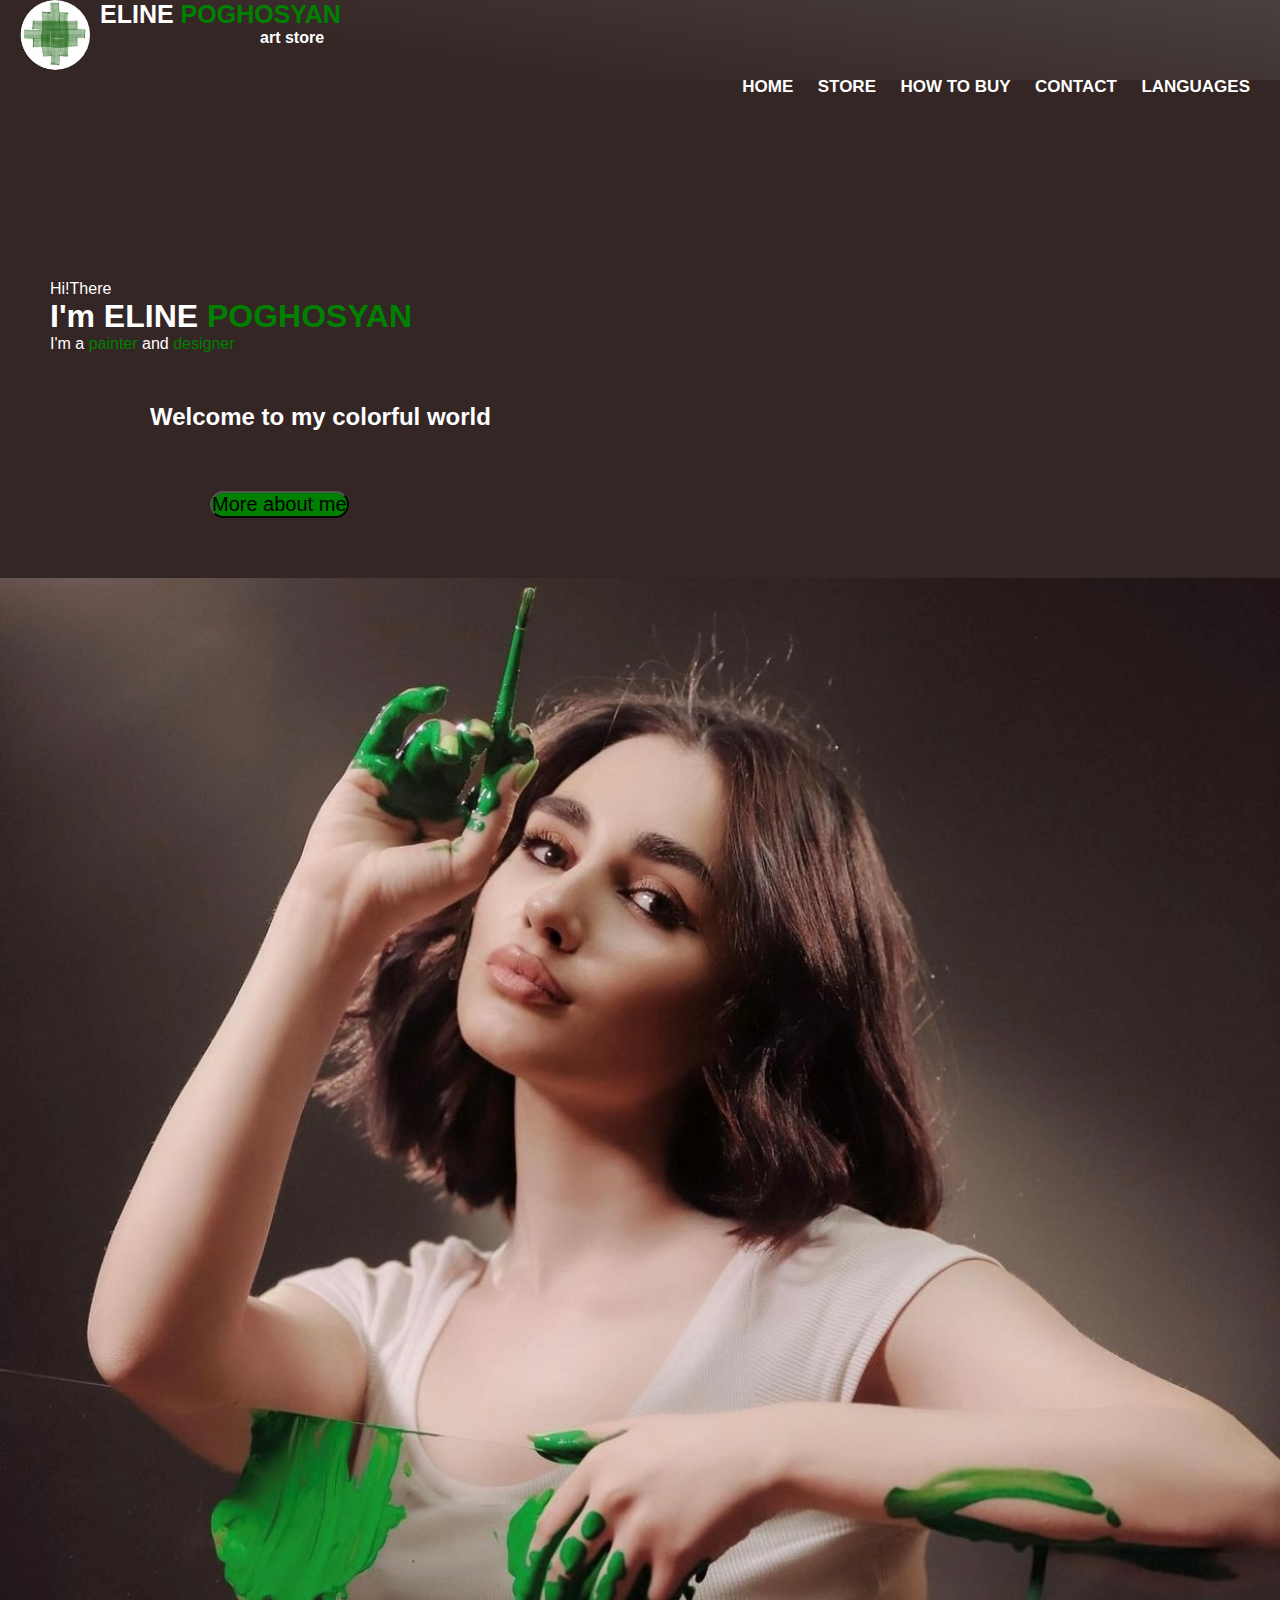
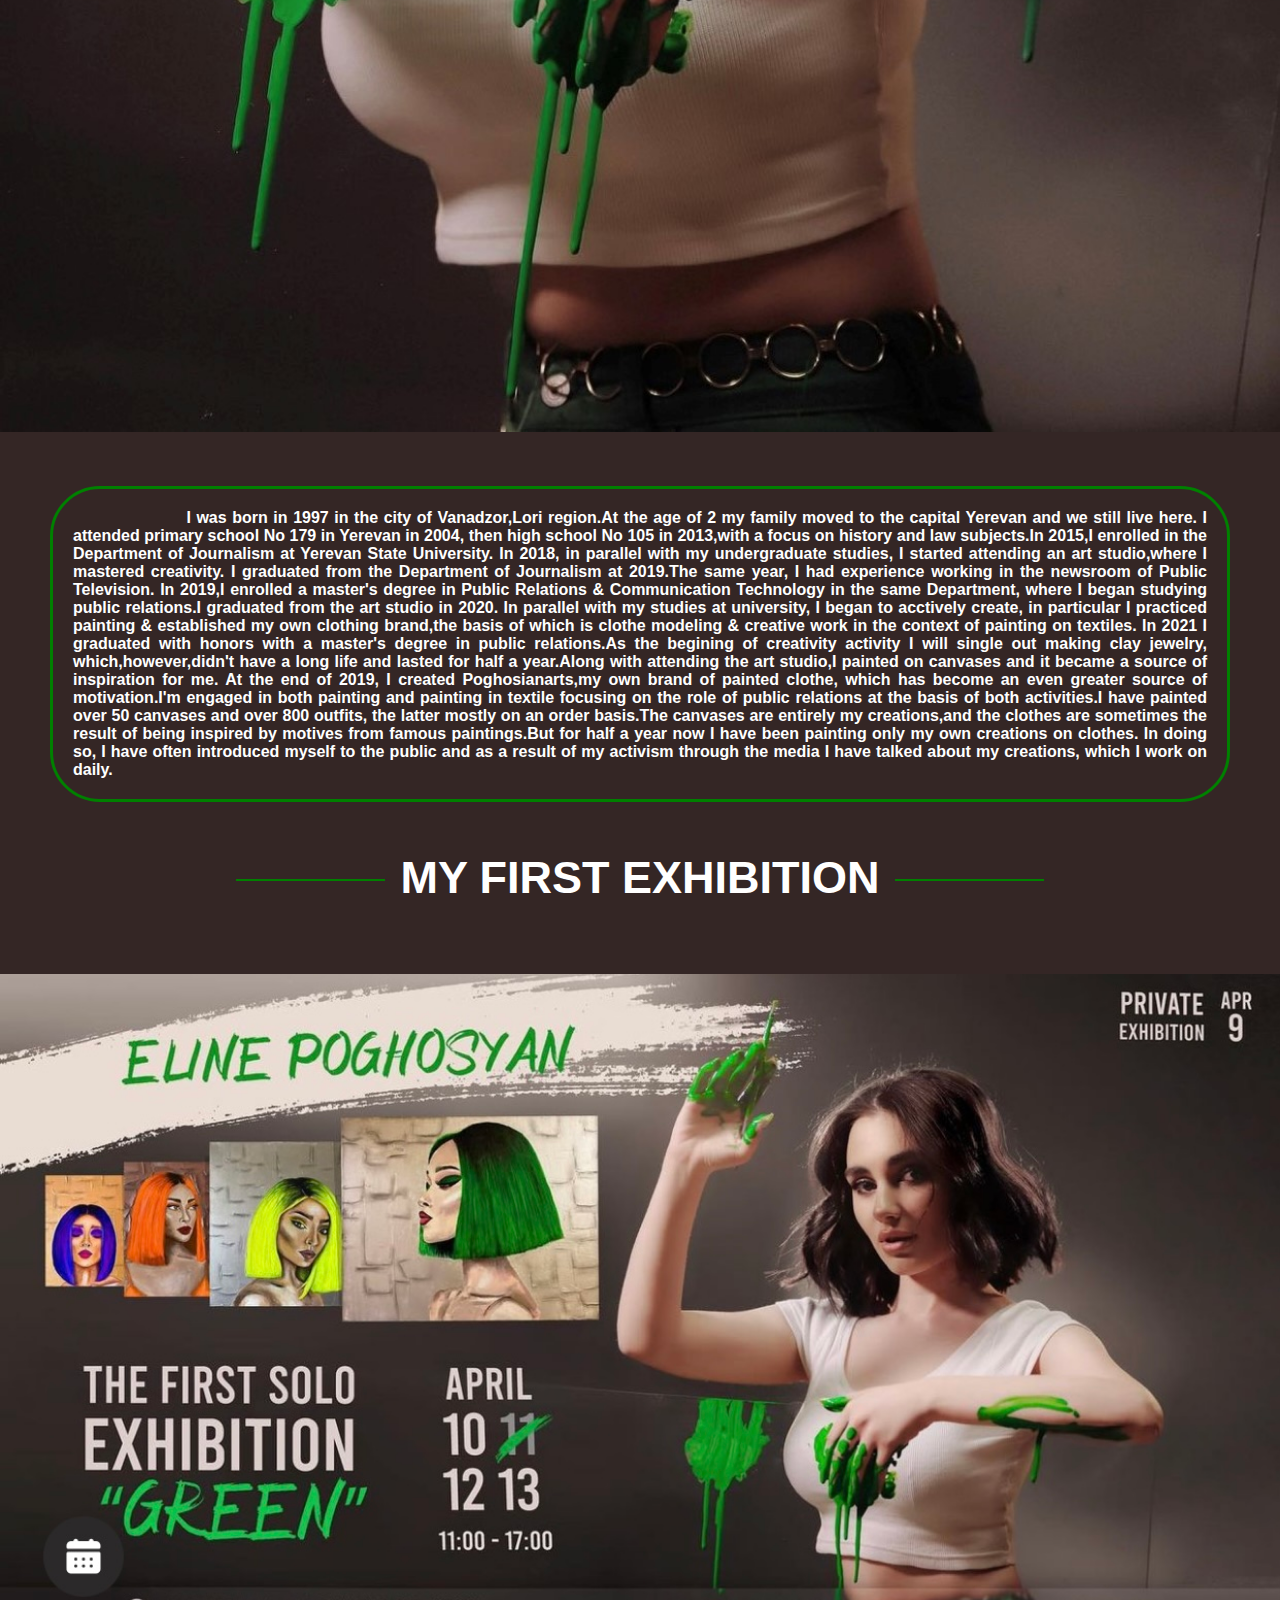
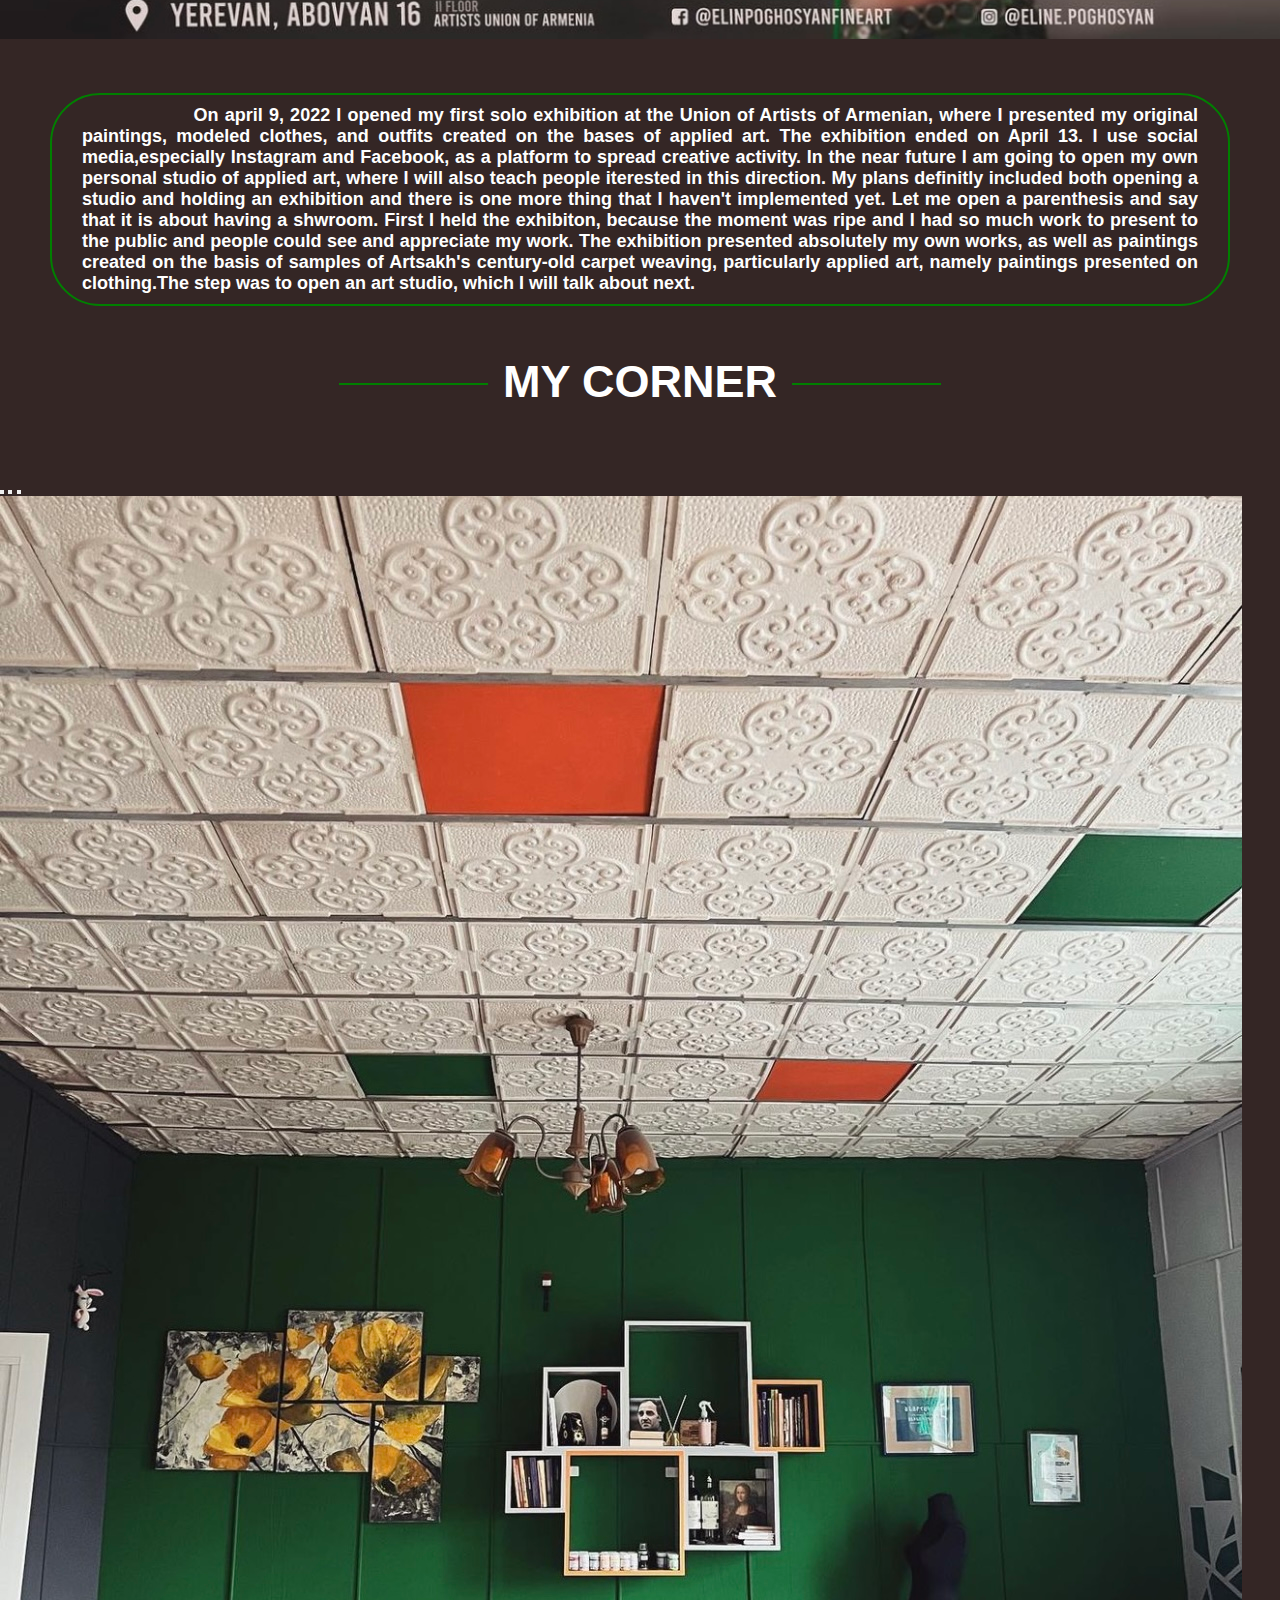
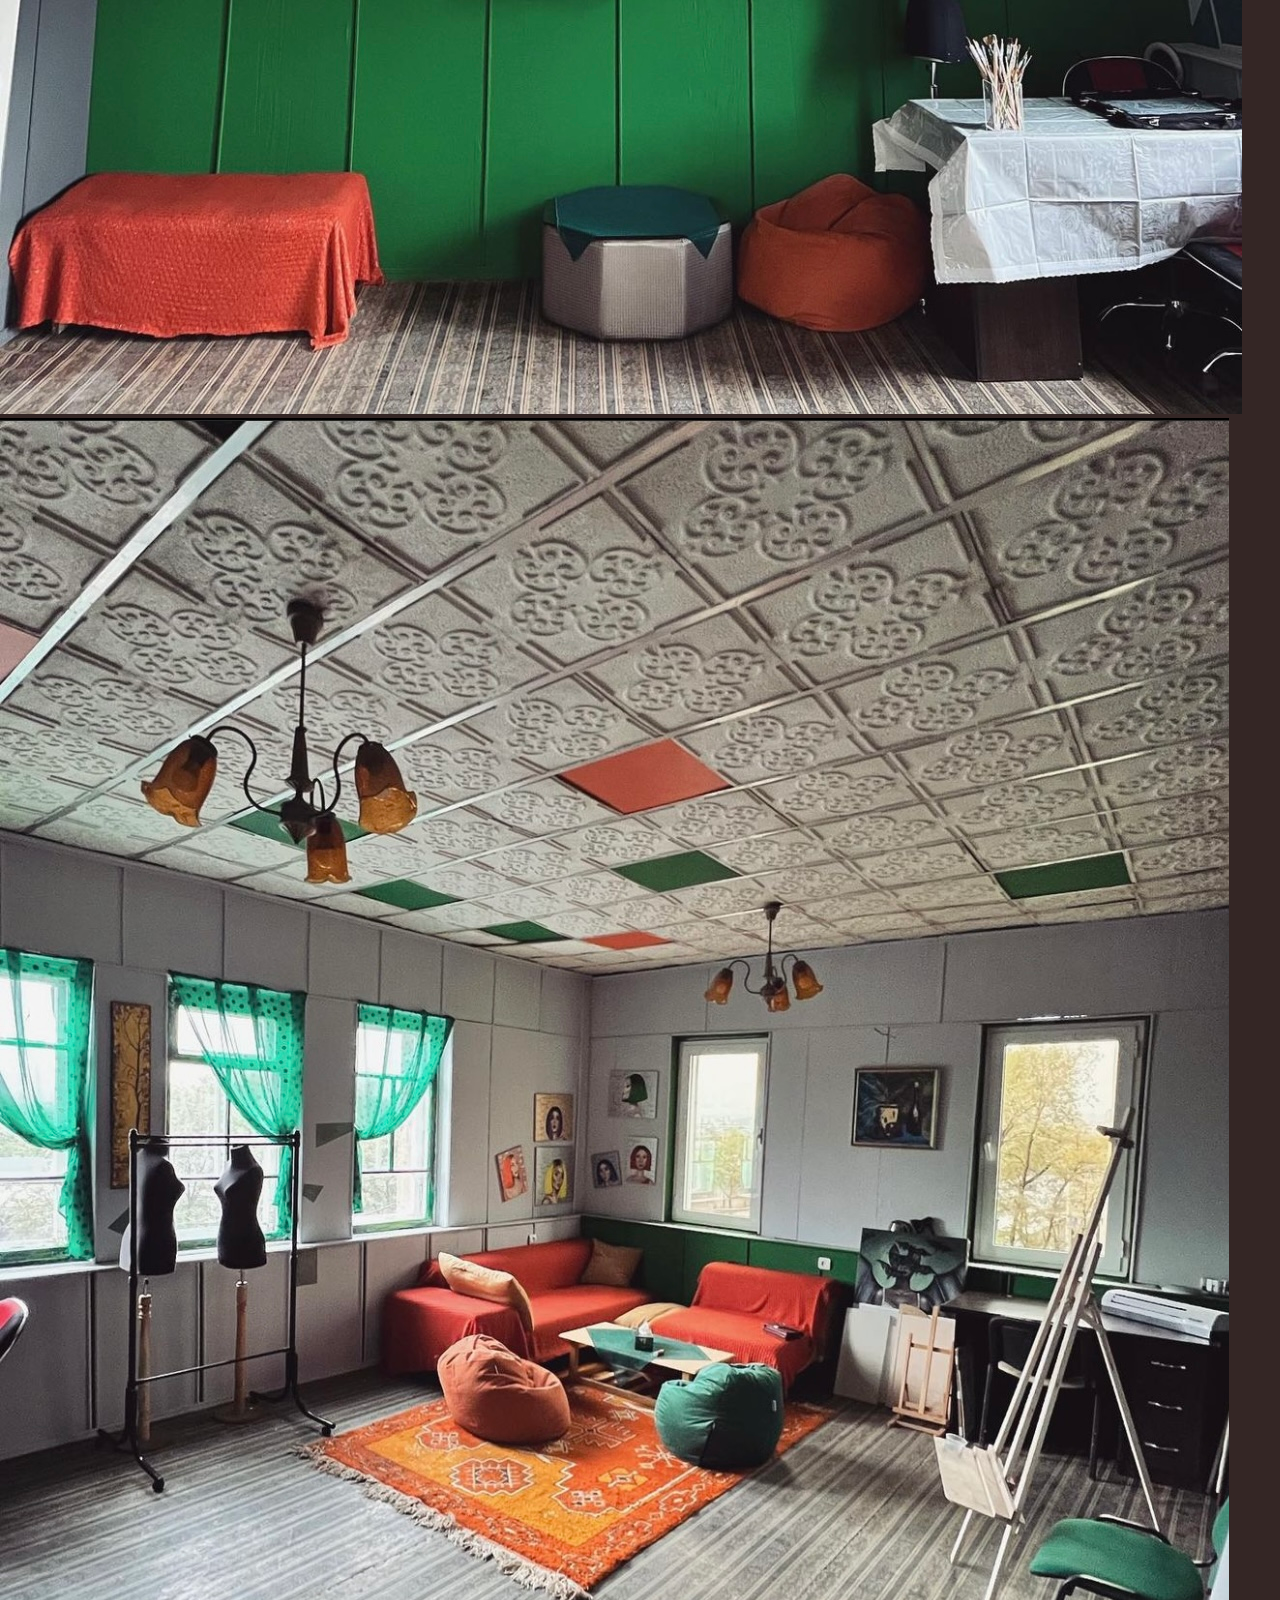
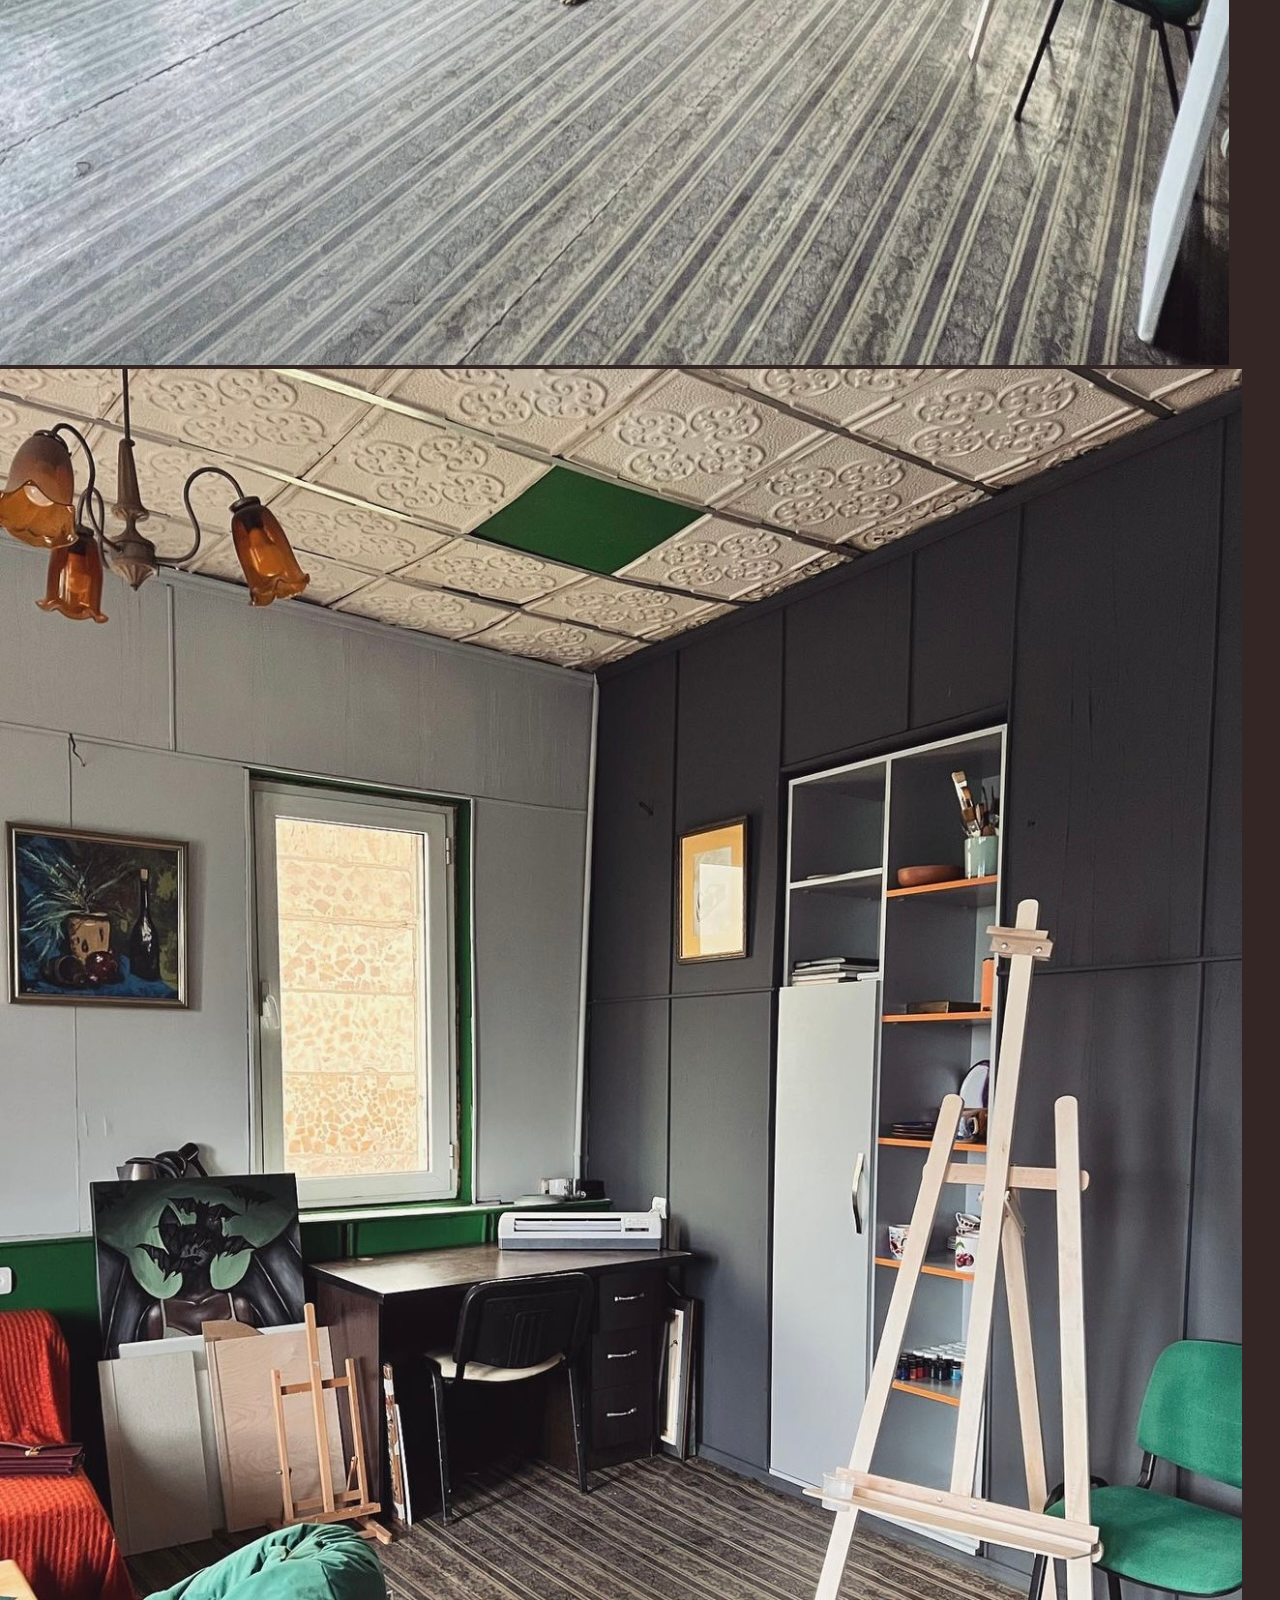
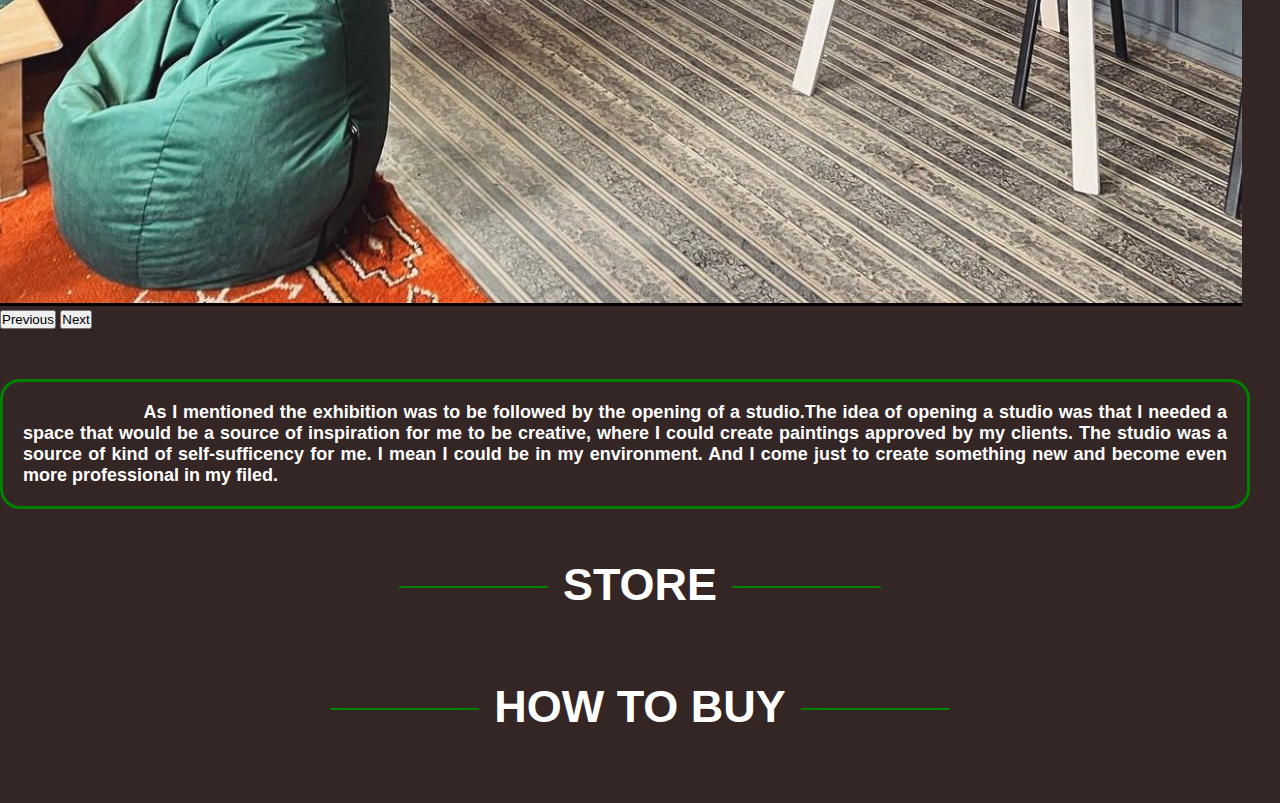
<file: fashion.html>
<!DOCTYPE html>
<html lang="en">

<head>
    <meta charset="UTF-8">
    <meta http-equiv="X-UA-Compatible" content="IE=edge">
    <meta name="viewport" content="width=device-width, initial-scale=1.0">
    <link href="https://cdn.jsdelivr.net/npm/bootstrap@5.2.0/dist/css/bootstrap.min.css" rel="stylesheet"
        integrity="sha384-gH2yIJqKdNHPEq0n4Mqa/HGKIhSkIHeL5AyhkYV8i59U5AR6csBvApHHNl/vI1Bx" crossorigin="anonymous">
    <link rel="stylesheet" href="https://cdn.jsdelivr.net/npm/bootstrap-icons@1.9.1/font/bootstrap-icons.css">
    <link rel="stylesheet" href="./fashion.css">
    <link rel="stylesheet" href="https://cdnjs.cloudflare.com/ajax/libs/font-awesome/4.7.0/css/font-awesome.min.css">
    <link rel="stylesheet" href="https://cdnjs.cloudflare.com/ajax/libs/OwlCarousel2/2.3.4/assets/owl.carousel.min.css"
        integrity="sha512-tS3S5qG0BlhnQROyJXvNjeEM4UpMXHrQfTGmbQ1gKmelCxlSEBUaxhRBj/EFTzpbP4RVSrpEikbmdJobCvhE3g=="
        crossorigin="anonymous" referrerpolicy="no-referrer" />
    <link rel="stylesheet"
        href="https://cdnjs.cloudflare.com/ajax/libs/OwlCarousel2/2.3.4/assets/owl.theme.default.min.css"
        integrity="sha512-sMXtMNL1zRzolHYKEujM2AqCLUR9F2C4/05cdbxjjLSRvMQIciEPCQZo++nk7go3BtSuK9kfa/s+a4f4i5pLkw=="
        crossorigin="anonymous" referrerpolicy="no-referrer" />
    <title>Document</title>
</head>

<body>
    <nav>
        <label class="logo">
            <img src="./img/logo.jpg" class="logo_img">
            <h2 class="logo_name">ELINE <span>POGHOSYAN</span>
                <p>art store</p>
            </h2>
        </label>
        <input type="checkbox" id="check" name="burger_list" value="burger_list">
        <label for="check" class="checkbtn"><i class="bi bi-list"></i></label>
        <ul>
            <li><a href="#">HOME</a></li>
            <li><a href="#">STORE</a></li>
            <li><a href="#">HOW TO BUY</a></li>
            <li><a href="#">CONTACT</a></li>
            <li><a href="#">LANGUAGES</a></li>
        </ul>
    </nav>
    <div class="container-fluid">
        <div class="row">
            <div class="col-xl-6 col-lg-6 col-md-6 col-sm-12 left_side">
                <p>Hi!There</p>
                <h1>I'm ELINE <span>POGHOSYAN</span></h1>
                <p>I'm a <span>painter</span> and <span>designer</span></p>
                <h2 class="mt-50">Welcome to my colorful world</h2>
                <button type="button" class="btn btn-success mt-60">More about me</button>
            </div>
            <div class="col-xl-6 col-lg-6 col-md-6 col-sm-12">
                <img src="./img/main_img (2).jpg" class="img_box mt-60">
            </div>
            <div class="container-fluid">
                <p class="text_box mt-50 mr-50 ml-50">
                    I was born in 1997 in the city of Vanadzor,Lori region.At the age of 2 my family moved
                    to the capital Yerevan and we still live here. I attended primary school No 179 in Yerevan in 2004,
                    then high school No 105 in 2013,with a focus
                    on history and law subjects.In 2015,I enrolled in the Department of Journalism at Yerevan State
                    University. In 2018,
                    in parallel with my undergraduate studies, I started attending an art studio,where I mastered
                    creativity. I graduated
                    from the Department of Journalism at 2019.The same year, I had experience working in the newsroom of
                    Public Television.
                    In 2019,I enrolled a master's degree in Public Relations & Communication Technology in the same
                    Department,
                    where I began studying public relations.I graduated from the art studio in 2020. In parallel with
                    my studies at
                    university, I began to acctively create, in particular I practiced painting & established my own
                    clothing brand,the basis
                    of which is clothe modeling & creative work in the context of painting on textiles. In 2021 I
                    graduated with honors
                    with a master's degree in public relations.As the begining of creativity activity I will single out
                    making clay jewelry,
                    which,however,didn't have a long life and lasted for half a year.Along with attending the art
                    studio,I painted on canvases
                    and it became a source of inspiration for me. At the end of 2019, I created Poghosianarts,my own
                    brand of painted clothe,
                    which has become an even greater source of motivation.I'm engaged in both painting and painting in
                    textile focusing on the
                    role of public relations at the basis of both activities.I have painted over 50 canvases and over
                    800 outfits, the latter
                    mostly on an order basis.The canvases are entirely my creations,and the clothes are sometimes the
                    result of being inspired
                    by motives from famous paintings.But for half a year now I have been painting only my own creations
                    on clothes. In doing so, I have often introduced myself to the public and as a result of my activism
                    through the media I have talked about my creations, which I work on daily.
                </p>
            </div>
        </div>
    </div>

    <div class="container">
        <div class="exhibition mt-50 mb-50">
            <h1 class="text_with_lines mb-20">MY FIRST EXHIBITION</h1>
        </div>
    </div>

    <div class="conatiner-fuild">
        <img src="./img/IMG_3236.jpg" class="exhibition_img">
        <p class="exhibition_text mt-50 ml-50 mr-50">
            On april 9, 2022 I opened my first solo exhibition at the Union of Artists of Armenian, where I presented my
            original paintings, modeled clothes, and outfits created on the bases of applied art. The
            exhibition
            ended on April 13.
            I use social media,especially Instagram and Facebook, as a platform to spread creative activity. In the near
            future
            I am going to open my own personal studio of applied art, where I will also teach people iterested in this
            direction.
            My plans definitly included both opening a studio and holding an exhibition and there is one more thing that
            I haven't
            implemented yet. Let me open a parenthesis and say that it is about having a shwroom. First I held the
            exhibiton,
            because the moment was ripe and I had so much work to present to the public and people could see and
            appreciate my work.
            The exhibition presented absolutely my own works, as well as paintings created on the basis of samples of
            Artsakh's century-old
            carpet weaving, particularly applied art, namely paintings presented on clothing.The step was to open an art
            studio,
            which I will talk about next.
        </p>
    </div>
    <div class="container">
        <div class="row">
            <div calss="col-md-12">
                <div class="owl-carousel owl-theme">
                    <div class="item">
                        <div class="card">
                            <img src="./img/e-1.jpg" alt="image" class="card-img-top">
                        </div>
                    </div>
                    <div class="item">
                        <div class="card">
                            <img src="./img/e-2.jpg" alt="image" class="card-img-top">
                        </div>
                    </div>
                    <div class="item">
                        <div class="card">
                            <img src="./img/e-3.jpg" alt="image" class="card-img-top">
                        </div>
                    </div>
                    <div class="item">
                        <div class="card">
                            <img src="./img/e-4.jpg" alt="image" class="card-img-top">
                        </div>
                    </div>
                    <div class="item">
                        <div class="card">
                            <img src="./img/e-5.jpg" alt="image" class="card-img-top">
                        </div>
                    </div>
                    <div class="item">
                        <div class="card">
                            <img src="./img/e-6.jpg" alt="image" class="card-img-top">
                        </div>
                    </div>
                </div>
            </div>
        </div>
    </div>

    <div class="container">
        <div class="corner mt-50 mb-50">
            <h1 class="text_with_lines mb-20">MY CORNER</h1>
        </div>
    </div>
    <div class="container-fluid">
        <div class="row">
            <div class="col-xl-6 col-lg-6 col-md-6 col-sm-12 ml-20">
                <div id="carouselExampleIndicators" class="carousel slide" data-bs-ride="carousel">
                    <div class="carousel-indicators">
                        <button type="button" data-bs-target="#carouselExampleIndicators" data-bs-slide-to="0"
                            class="active" aria-current="true" aria-label="Slide 1"></button>
                        <button type="button" data-bs-target="#carouselExampleIndicators" data-bs-slide-to="1"
                            aria-label="Slide 2"></button>
                        <button type="button" data-bs-target="#carouselExampleIndicators" data-bs-slide-to="2"
                            aria-label="Slide 3"></button>
                    </div>
                    <div class="carousel-inner">
                        <div class="carousel-item active">
                            <img src="./img/IMG_3212.jpg" class="d-block w-100" alt="...">
                        </div>
                        <div class="carousel-item">
                            <img src="./img/IMG_3213.jpg" class="d-block w-100" alt="...">
                        </div>
                        <div class="carousel-item">
                            <img src="./img/IMG_3215.jpg" class="d-block w-100" alt="...">
                        </div>
                    </div>
                    <button class="carousel-control-prev" type="button" data-bs-target="#carouselExampleIndicators"
                        data-bs-slide="prev">
                        <span class="carousel-control-prev-icon" aria-hidden="true"></span>
                        <span class="visually-hidden">Previous</span>
                    </button>
                    <button class="carousel-control-next" type="button" data-bs-target="#carouselExampleIndicators"
                        data-bs-slide="next">
                        <span class="carousel-control-next-icon" aria-hidden="true"></span>
                        <span class="visually-hidden">Next</span>
                    </button>
                </div>
            </div>
            <div class="col-xl-6 col-lg-6 col-md-6 col-sm-12 right_side">
                <p class="mycorner_text">
                    As I mentioned the exhibition was to be followed by the opening of a studio.The idea
                    of
                    opening a
                    studio was that I needed a space that would be a source of inspiration for me to be
                    creative, where
                    I could create paintings approved by my clients. The studio was a source of
                    kind of
                    self-sufficency for me. I mean I could be in my environment. And I come just to create something new
                    and become even more professional in my filed.
                </p>
            </div>
        </div>
    </div>

    <div class="container">
        <div class="store mt-50 mb-50">
            <h1 class="text_with_lines mb-20">STORE</h1>
        </div>
    </div>
    <div class="container">
        <div class="row">
            <div calss="col-md-12">
                <div class="owl-carousel owl-theme">
                    <div class="item">
                        <div class="card">
                            <img src="./img/IMG_1044.jpg" alt="image" class="card-img-top">
                            <div class="card-body">
                                <h3>Canvas</h3>
                            </div>
                        </div>
                    </div>
                    <div class="item">
                        <div class="card">
                            <img src="./img/IMG_1197.jpg" alt="image" class="card-img-top">
                            <div class="card-body">
                                <h3>Coats</h3>
                            </div>
                        </div>
                    </div>
                    <div class="item">
                        <div class="card">
                            <img src="./img/Snapseed.jpg" alt="image" class="card-img-top">
                            <div class="card-body">
                                <h3>Dresses</h3>
                            </div>
                        </div>
                    </div>
                    <div class="item">
                        <div class="card">
                            <img src="./img/t-shirt.jpg" alt="image" class="card-img-top">
                            <div class="card-body">
                                <h3>T-Shirts</h3>
                            </div>
                        </div>
                    </div>
                    <div class="item">
                        <div class="card">
                            <img src="./img/hoodies.jpg" alt="image" class="card-img-top">
                            <div class="card-body">
                                <h3>Hoodies</h3>
                            </div>
                        </div>
                    </div>
                </div>
            </div>
        </div>
    </div>
    <div class="container">
        <div class="how_to_buy mt-50 mb-50">
            <h1 class="text_with_lines mb-20">HOW TO BUY</h1>
        </div>
    </div>

    <script src="https://cdn.jsdelivr.net/npm/bootstrap@5.2.0/dist/js/bootstrap.bundle.min.js"
        integrity="sha384-A3rJD856KowSb7dwlZdYEkO39Gagi7vIsF0jrRAoQmDKKtQBHUuLZ9AsSv4jD4Xa"
        crossorigin="anonymous"></script>
    <script src="https://cdnjs.cloudflare.com/ajax/libs/jquery/3.6.1/jquery.min.js"
        integrity="sha512-aVKKRRi/Q/YV+4mjoKBsE4x3H+BkegoM/em46NNlCqNTmUYADjBbeNefNxYV7giUp0VxICtqdrbqU7iVaeZNXA=="
        crossorigin="anonymous" referrerpolicy="no-referrer"></script>
    <script src="https://cdnjs.cloudflare.com/ajax/libs/OwlCarousel2/2.3.4/owl.carousel.min.js"
        integrity="sha512-bPs7Ae6pVvhOSiIcyUClR7/q2OAsRiovw4vAkX+zJbw3ShAeeqezq50RIIcIURq7Oa20rW2n2q+fyXBNcU9lrw=="
        crossorigin="anonymous" referrerpolicy="no-referrer"></script>
    <script>
        $('.owl-carousel').owlCarousel({
            loop: true,
            margin: 10,
            nav: true,
            responsive: {
                0: {
                    items: 1
                },
                600: {
                    items: 2
                },
                1000: {
                    items: 3
                }
            }
        })
    </script>
</body>

</html>
</file>
<file: fashion.css>
* {
    padding: 0;
    margin: 0;
    text-decoration: none;
    list-style: none;
    font-family: "Josefin Sans", sans-serif;
    box-sizing: border-box;
}

body {
    background: #342625;
    overflow: auto;
}

nav {
    background: linear-gradient(189deg, rgba(94, 90, 90, 0.5), rgb(52 38 37) 70.71%);
    height: 80px;
    width: 100%;
}

.logo_img {
    margin-left: 20px;
    border-radius: 50%;
    width: 70px;
    height: 70px;
    position: absolute;
}

.logo_name {
    margin-left: 10px;
    color: white;
    padding-left: 90px;
    font-size: 25px;
}

.logo_name>p {
    margin-left: 160px;
    font-size: 16px;
}

.logo_name>span {
    color: green;
}

nav ul {
    float: right;
    margin-right: 20px;
    margin-bottom: unset;
}

nav ul li {
    display: inline-block;
    line-height: 80px;
    margin: 0 10px;
    font-size: 16px;
    font-weight: bold;
}

nav ul li a {
    color: white;
    font-size: 17px;
    text-decoration: none;
}

a:hover {
    color: green;
}

.checkbtn {
    font-size: 40px;
    color: white;
    float: right;
    line-height: 80px;
    cursor: pointer;
    display: none;
    margin-right: 30px;
}

#check {
    display: none;
}


@media (max-width:919px) {
    label.logo {
        font-size: 30px;
        padding-left: 50px;
    }

    nav ul li a {
        font-size: 16px;
    }

    .checkbtn {
        display: block;
    }

    ul {
        position: fixed;
        width: 100%;
        height: 100vh;
        background: rgb(56 43 42);
        top: 80px;
        left: -100%;
        text-align: center;
        transition: all .5s;
    }

    nav ul li {
        display: block;
        margin: 50px 0;
        line-height: 30px;
    }

    nav ul li a {
        font-size: 20px;
    }

    a:hover,
    a:active {
        background: none;
        color: green;
    }

    #check:checked~ul {
        left: 0;
    }
}

.container-fluid {
    background: #342625;
}

.row {
    width: 100%;
}


.left_side {
    padding-left: 50px;
    padding-top: 50px;
    text-align: justify;
    margin-top: 150px;
}

.left_side>h1,
p,
h2 {
    color: white;
}

.left_side>h1>span,
p>span {
    color: green;
}

.left_side>h2 {
    margin-left: 100px;
}

.left_side>button {
    background-color: green;
    border-radius: 50px;
    font-size: 20px;
    margin-left: 160px;
}

.img_box {
    width: 100%;
}

.text_box {
    text-align: justify;
    text-indent: 10%;
    color: white;
    font-size: 16px;
    font-weight: bold;
    padding: 20px;
    border: 3px solid green;
    border-radius: 50px;
}

@media (max-width:1243px) {
    .left_side {
        padding-left: 20px;
        padding-top: unset;
    }

}

@media (max-width:1098px) {
    .left_side>h2 {
        font-size: 24px;
        margin-left: 50px;
    }

    .left_side>button {
        margin-left: 130px;
    }
}

@media (max-width:1085px) {
    .img_box {
        width: 100%;
    }

    .text_box {
        font-size: 16px;
    }

}

@media (max-width:999px) {
    .img_box {
        margin-top: 10px;
    }
}

@media (max-width:909px) {
    .text_box {
        font-size: 14px;
    }

    .img_box {
        width: 100%;
    }
}

@media (max-width:867px) {
    .left_side>h1 {
        font-size: 30px;
    }

    .left_side>h2 {
        margin-left: 10px;
    }

    .left_side>button {
        margin-left: 90px;
    }
}

@media (max-width:854px) {
    .text_box {
        font-size: 13.5px;
    }
}

@media (max-width:830px) {
    .text_box {
        font-size: 13px;
    }
}

@media (max-width:803px) {
    .img_box {
        width: 100%;
        margin-top: 40px;
    }

    .left_side {
        margin-top: 80px;
    }

    .text_with_lines::after,
    .text_with_lines::before {
        display: none;
    }
}

@media (max-width:768px) {
    .img_box {
        display: none;
    }

    .col-sm-12 {
        width: 100%;
        text-align: center;
    }

    .left_side{
        padding: unset;
    }

    .left_side>h1 {
        font-size: 22px;
    }

    .left_side>h2 {
        font-size: 16px;
    }

    .left_side>button {
        margin-left: 20px;
    }

    label.logo{
        padding: unset;
    }
}

@media (max-width:420px) {
    label.logo {
        text-align: center;
        width: 77%;
    }

    .logo_img {
        margin-left: unset;
    }

    .logo_name{
        margin-left: 55px;
        padding-left: unset;
        margin-top: 75px;
        font-size: 18px;
    }
}

@media (max-width:356px){
    label.logo{
        width: 73%;
    }
    
    .logo_name>p{
        margin-left: 125px;
    }
}

.mt-50 {
    margin-top: 50px;
}

.mt-60 {
    margin-top: 60px;
}

.mb-50 {
    margin-bottom: 50px;
}

.mb-20 {
    margin-bottom: 20px;
}

.ml-100 {
    margin-left: 100px;
}

.mr-100 {
    margin-right: 100px;
}

.ml-50 {
    margin-left: 50px;
}

.mr-50 {
    margin-right: 50px;
}

.collection,
.store,
.exhibition,
.corner,
.how_to_buy {
    text-align: center;
    color: white;
}

.text_with_lines {
    position: relative;
    display: inline-block;
    font-weight: 700;
    font-size: 45px;
}

.text_with_lines::before,
.text_with_lines::after {
    content: "";
    position: absolute;
    border-top: solid 2px green;
    top: 27px;
    width: 149px;
    height: 5px;
}

.text_with_lines::before {
    right: 100%;
    margin-right: 15px;
}

.text_with_lines::after {
    left: 100%;
    margin-left: 15px;
}

.card {
    border: none;
}

.owl-carousel {
    display: block;
}

.owl-stage {
    display: flex;
    transition: all 0s ease 0s;
    width: 3734px;
}

.carousel-item {
    width: 333.333px;
}

.item>h2 {
    color: white;
    text-align: center;
}

.card-body>h3 {
    text-align: center;
}

.card-body {
    background-color: #342625;
    opacity: 0.9;
    color: white;
}

.mycorner_text {
    text-align: justify;
    text-indent: 10%;
    color: white;
    font-size: 18px;
    font-weight: bold;
    padding: 20px;
    border: 3px solid green;
    border-radius: 20px;
}

.right_side {
    padding-right: 50px;
    padding-top: 50px;
    margin-right: -20px;
}

@media (max-width:1150px) {
    .right_side {
        padding-top: 0px;
    }
}

@media (max-width:1065px) {
    .mycorner_text {
        font-size: 16px;
        margin-top: 40px;
    }
}

@media (max-width:1009px) {
    .mycorner_text {
        margin-top: 20px;
    }
}

@media (max-width:973px) {
    .mycorner_text {
        margin-top: 10px;
    }
}

@media (max-width:942px) {
    .mycorner_text {
        margin-top: 0px;
    }
}

@media (max-width:909px) {
    .mycorner_text {
        font-size: 14px;
        margin-top: 50px
    }
}

@media (max-width:855px) {
    .mycorner_text {
        margin-top: 30px;
    }
}

@media (max-width:803px) {
    .mycorner_text {
        margin-top: 0px;
    }
}

@media (max-width:768px) {
    .carousel-inner {
        display: none;
    }

    .carousel-indicators {
        display: none;
    }

    .carousel-control-next-icon {
        display: none;
    }

    .carousel-control-prev-icon {
        display: none;
    }

    .right_side {
        margin: unset;
        padding: 0px 12px 0px 20px;
    }

}

.exhibition_img {
    width: 100%;
}

.exhibition_text {
    text-indent: 10%;
    color: white;
    text-align: justify;
    border: 2px solid green;
    border-radius: 50px;
    padding: 10px 30px;
    font-size: 18px;
    font-weight: bold;
}
</file>
